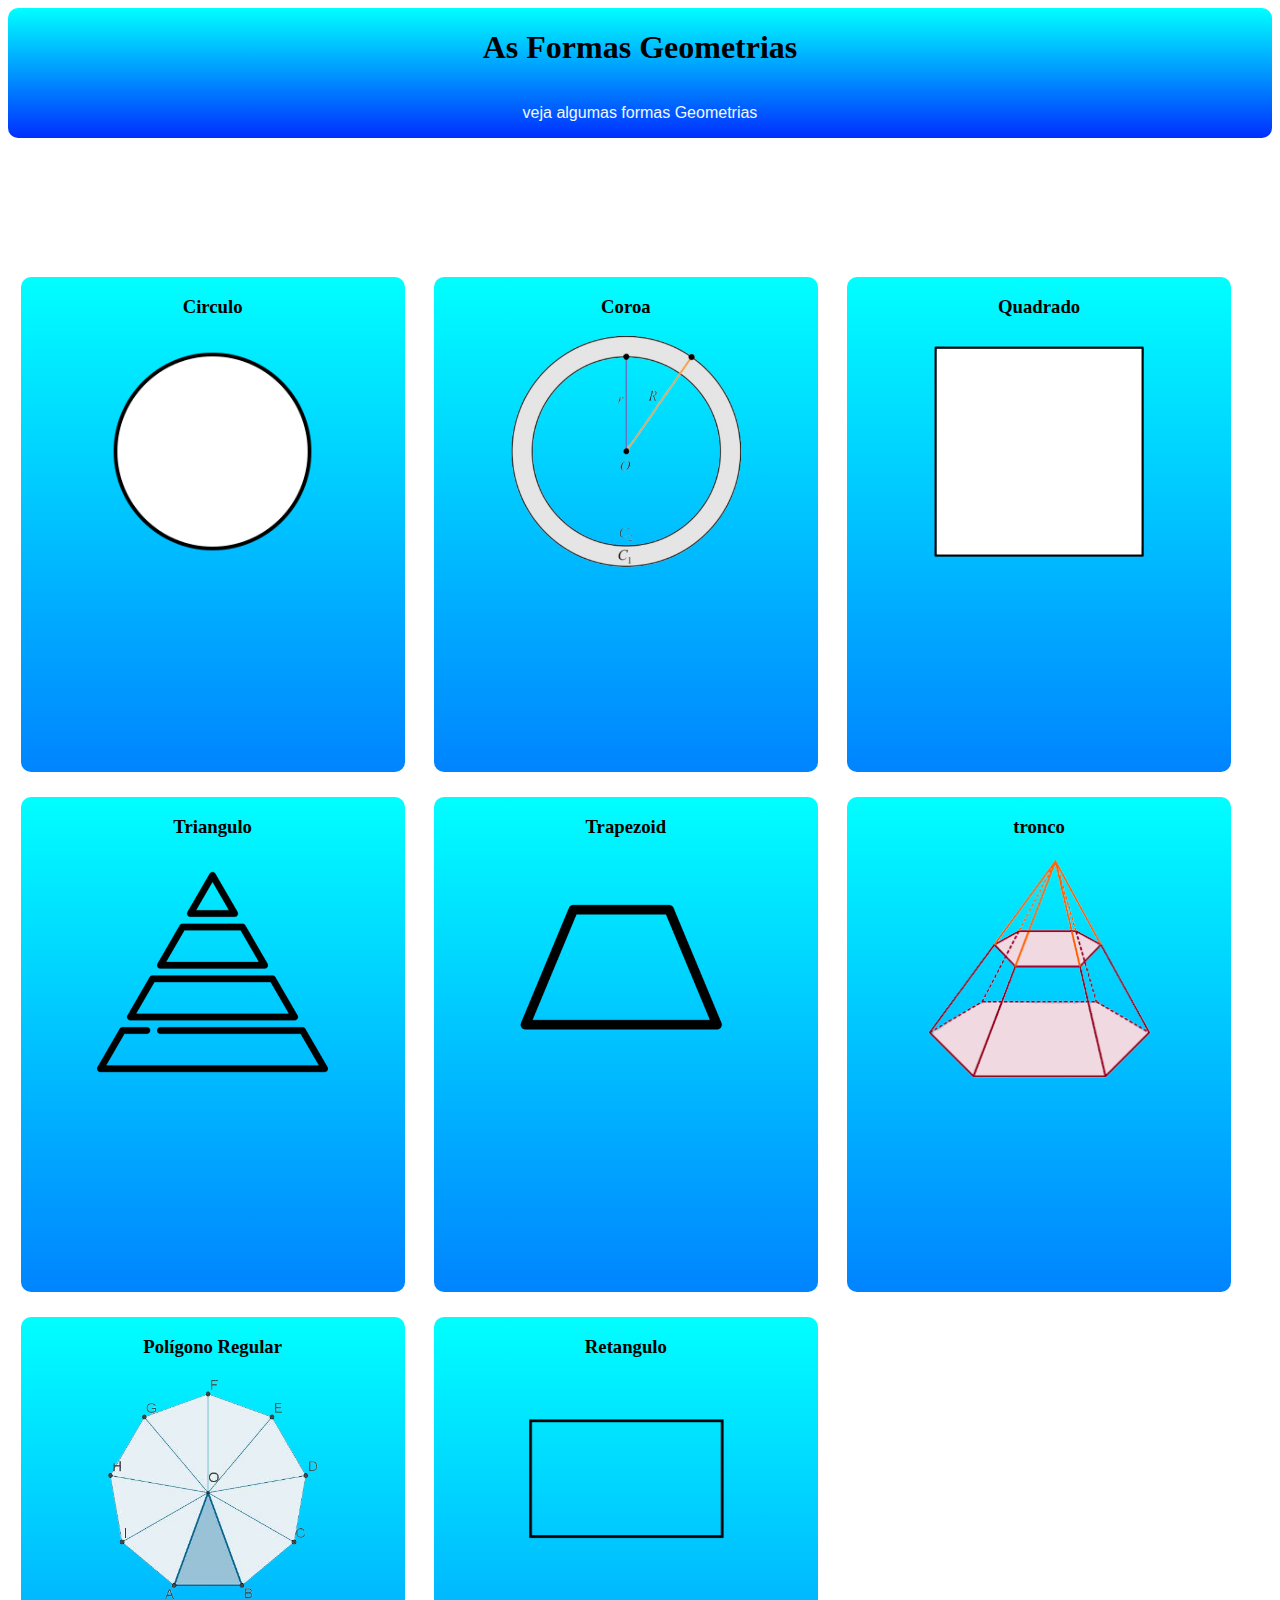
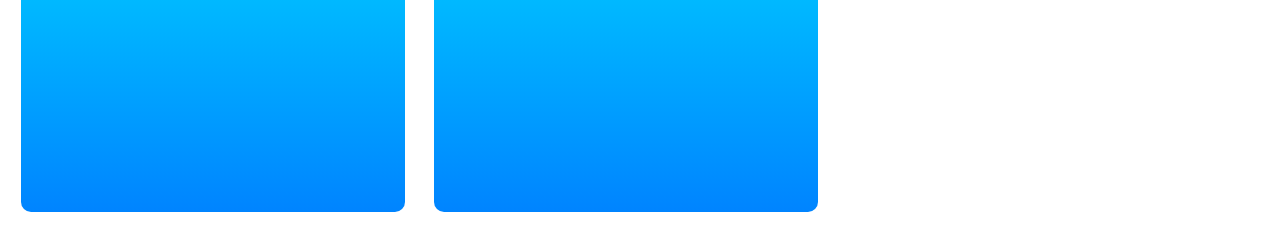
<file: aventura-geometrica/index.html>
<!DOCTYPE html>
<html lang="en">

<head>
    <meta charset="UTF-8">
    <meta name="viewport" content="width=device-width, initial-scale=1.0">
    <title>Document</title>
    <link rel="stylesheet" href="css/style.css">
    <style>
        body {
            background-image: url('imagem/Polígono\ Regular.webp');
            background-size: cover;
            background-repeat: no-repeat;
        }
    </style>
</head>

<body>
    
        <header class="nn">
            <h1>As Formas Geometrias</h1>
            <p class="mm"> veja algumas formas Geometrias</p>
        </header>
        <header class="espaco">
            <p> </p>
        </header>
        <header>
            <div class="formas">
                <h3>Circulo</h3>

                <a href="circulo.html"><img src="imagem/circulo.png" alt=""></a>
            </div>

            <div class="formas">
                <h3>Coroa </h3>
                <a href="coroa.html"><img src="imagem/coroaCirculo.png" alt=""></a>
            </div>

            <div class="formas">
                <h3>Quadrado</h3>
                <a href="quadrado.html"><img src="imagem/quadrado.png" alt=""></a>
            </div>

            <div class="formas">
                <h3>Triangulo</h3>
                <a href="triangulo.html"><img src="imagem/triangulo tranparente.png" alt=""></a>
            </div>

            <div class="formas">
                <h3>Trapezoid</h3>
                <a href="trezoide-irregular.html"><img src="imagem/trapezoid.png" alt=""></a>
            </div>

            <div class="formas">
                <h3>tronco </h3>
                <a href="tronco-piramide.html"><img src="imagem/troncodapiramide__1_-removebg-preview.png" alt=""></a>
            </div>

            <div class="formas">
                <h3>Polígono Regular</h3>
                <a href="poligono-regular-com-n-lados.html"><img src="imagem/poligono_regula2.png"
                        alt="Polígono Regular"></a>
            </div>
            <div class="formas">
                <h3>Retangulo</h3>
                <a href="retangulo.html"><img src="imagem/rectangulo-png-2.png" alt="Retangulo"></a>
            </div>
           
          
        </header>
       
        <style>
            body {
                background-image: url('https://th.bing.com/th/id/OIP.Y6qw6t9WFWsrjyR7NFKy3gHaE8?pid=ImgDet&rs=1');
                background-size: cover; /* Para ajustar a imagem ao tamanho da tela */
                background-repeat: no-repeat; /* Para evitar a repetição da imagem */
            }
        </style>
   
</body>

</html>
</file>
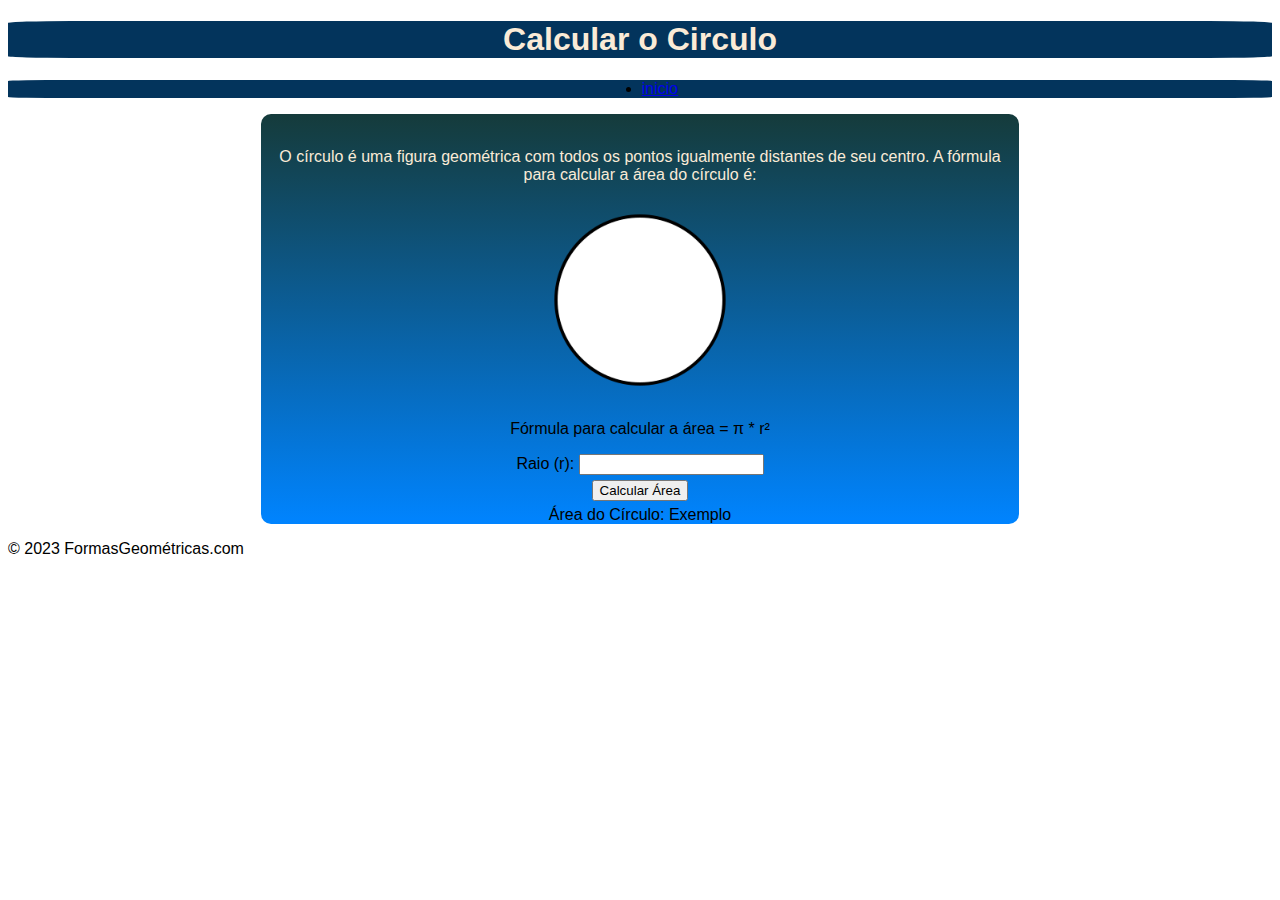
<file: aventura-geometrica/circulo.html>
<!DOCTYPE html>
<html lang="en">
<head>
    <meta charset="UTF-8">
    <meta name="viewport" content="width=device-width, initial-scale=1.0">
    <title>Formas Geometricas</title>
    <link rel="stylesheet" href="css/formas.css">
</head>
<body>
    <header>
        <h1 class="estilos">Calcular o Circulo</h1>
        <ul class="estilos">
            <li><a href="index.html">inicio</a></li>
        </ul>
    </header>
    
    <main>
        <div class="p">
        <br><p>O círculo é uma figura geométrica com todos os pontos igualmente distantes de seu centro. A fórmula para calcular a área do círculo é:</p>
        </div>
        <img src="imagem/circulo.png" alt="Círculo">
        <p>Fórmula para calcular a área = <code>&pi; * r²</code></p>
    
        <form id="calc-form">
            <div class="formar">
                <label for="raio">Raio (r):</label>
                <input type="number" id="raio" required>
            </div>
    
            <div class="formar">
                <button type="button" id="calcular-btn" onclick="calcularArea()">Calcular Área</button>
            </div>
    
            <div>
                <label for="resultado">Área do Círculo:</label>
                <span id="resultado">Exemplo</span>
            </div>
        </form>
    </main>
    
    
    <script src="javascript/js/circulo.js"></script>
    
    <footer>
        <p>&copy; 2023 FormasGeométricas.com</p>
    </footer>
    <style>
        body {
            background-image: url('https://th.bing.com/th/id/OIP.Y6qw6t9WFWsrjyR7NFKy3gHaE8?pid=ImgDet&rs=1');
            background-size: cover; /* Para ajustar a imagem ao tamanho da tela */
            background-repeat: no-repeat; /* Para evitar a repetição da imagem */
        }
    </style>
</body>
</html>
</file>
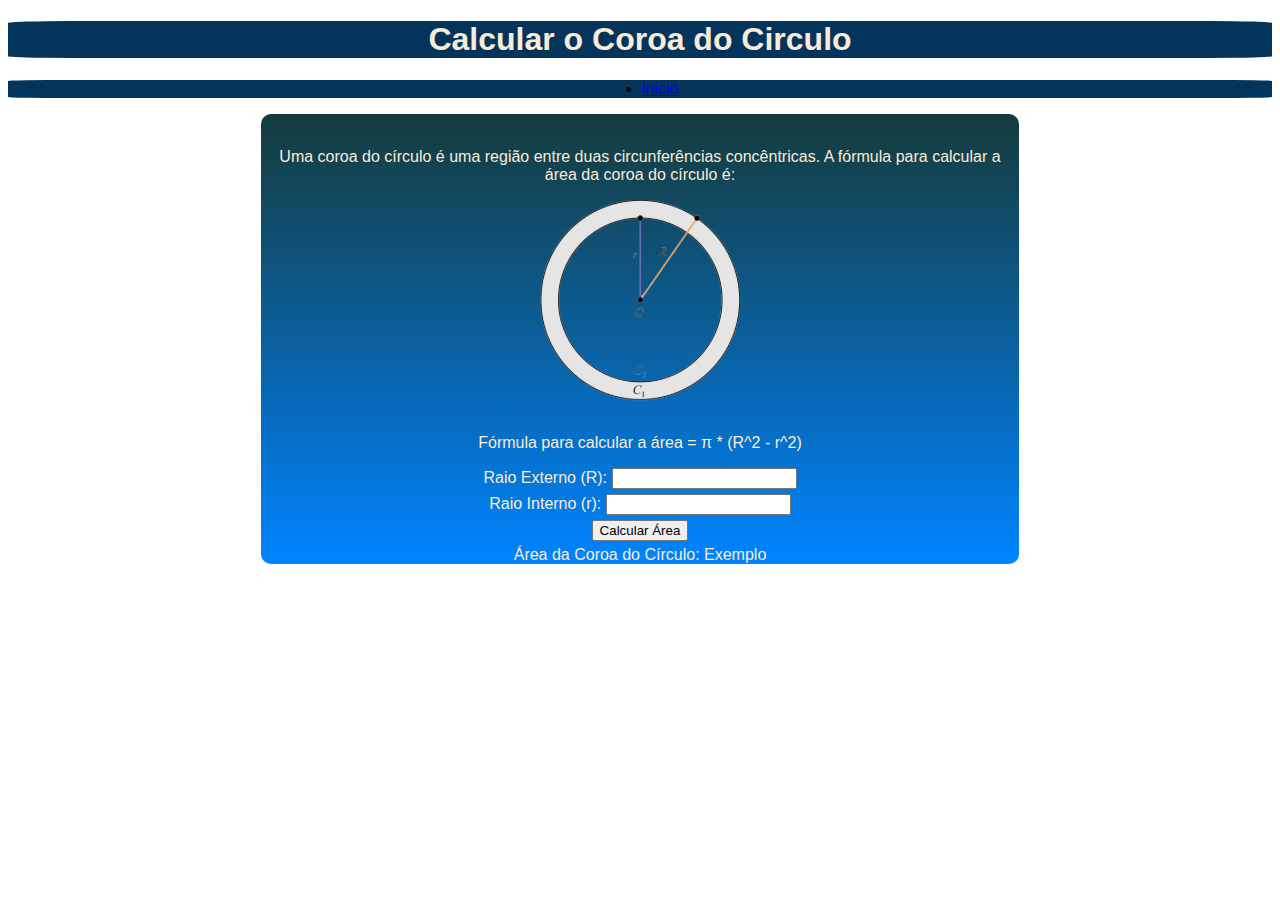
<file: aventura-geometrica/coroa.html>
<!DOCTYPE html>
<html lang="en">
<head>
    <meta charset="UTF-8">
    <meta name="viewport" content="width=device-width, initial-scale=1.0">
    <title>Document</title>
    <link rel="stylesheet" href="css/formas.css">
</head>
<body>
    
   <header>
        <h1>Calcular o Coroa do Circulo</h1>
        <ul>
            <li><a href="index.html">inicio</a></li>
        </ul>
    </header>
    <main><div class="p">
       <br> <p>Uma coroa do círculo é uma região entre duas circunferências concêntricas. A fórmula para calcular a área da coroa do círculo é:</p></div>
        <img src="imagem/coroaCirculo.png">
       <div class="l"><p>Fórmula para calcular a área = <code>&pi; * (R^2 - r^2)</code></p></div>

        <form id="l8">
            <div class="l">
                <label for="raioExterno">Raio Externo (R):</label>
                <input type="number" id="raioExterno" required>
            </div>

            <div class="l">
                <label for="raioInterno">Raio Interno (r):</label>
                <input type="number" id="raioInterno" required>
            </div>

            <div class="l">
                <button type="button" id="calcular-btn" onclick="calcularArea()">Calcular Área</button>
            </div>

            <div class="l">
                <label for="resultado">Área da Coroa do Círculo:</label>
                <span id="resultado">Exemplo</span>
            </div>
        </form>
    </main>

    <script src="javascript/js/coroa_do_circulo.js"></script>
    <style>
        body {
            background-image: url('https://th.bing.com/th/id/OIP.Y6qw6t9WFWsrjyR7NFKy3gHaE8?pid=ImgDet&rs=1');
            background-size: cover; /* Para ajustar a imagem ao tamanho da tela */
            background-repeat: no-repeat; /* Para evitar a repetição da imagem */
        }
    </style>
</body>
</html>
</file>
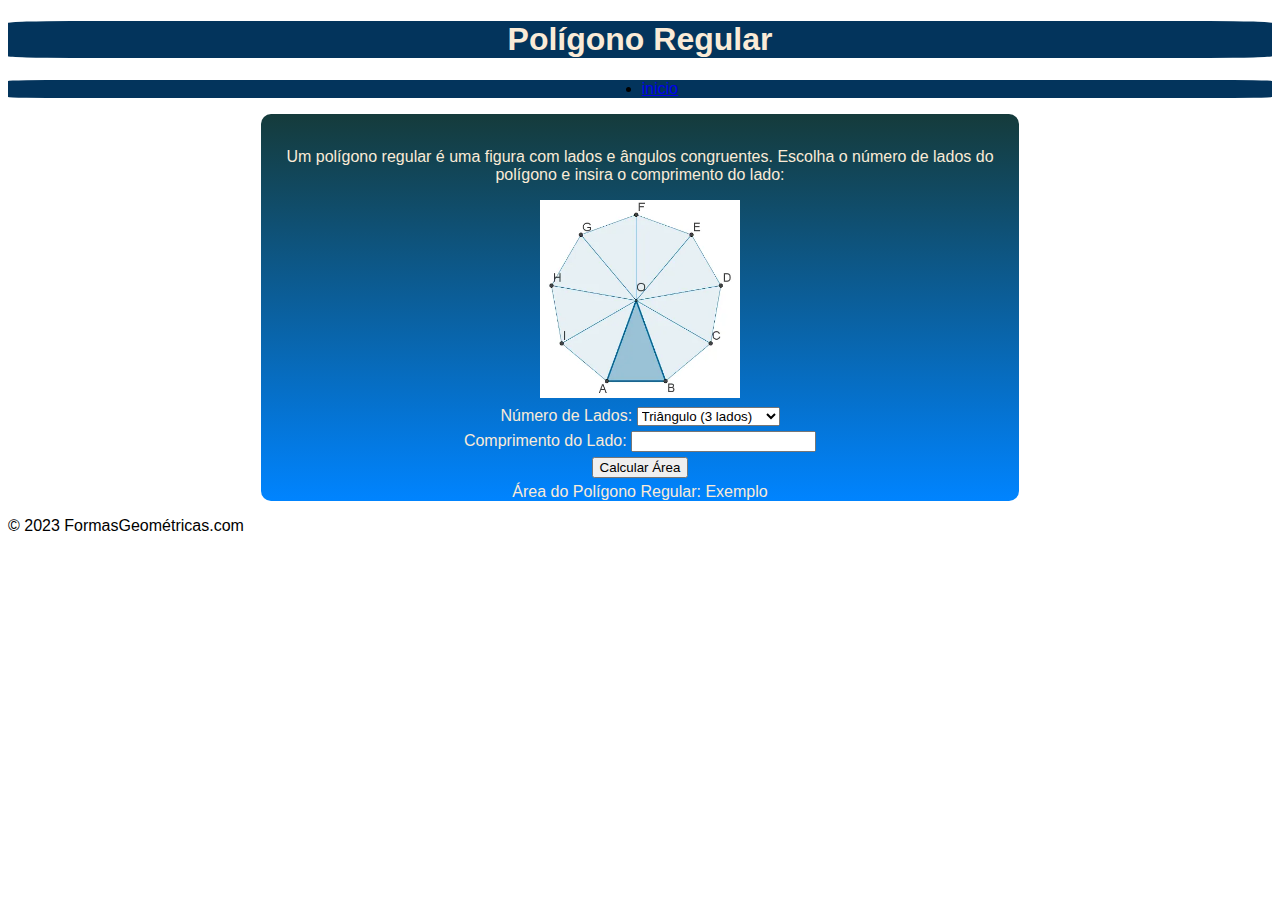
<file: aventura-geometrica/poligono-regular-com-n-lados.html>
<!DOCTYPE html>
<html lang="en">

<head>
    <meta charset="UTF-8">
    <meta name="viewport" content="width=device-width, initial-scale=1.0">
    <title>Formas Geometricas</title>
    <link rel="stylesheet" href="css/formas.css">
</head>

<body>
    <header>
        <h1>Polígono Regular</h1>
        <ul>
            <li><a href="index.html">inicio</a></li>
        </ul>
    </header>
    <main><div class="p">
        <br> <p>Um polígono regular é uma figura com lados e ângulos congruentes. Escolha o número de lados do polígono e
            insira o comprimento do lado:</p></div>
        <img src="imagem/Polígono Regular.webp" alt="Polígono Regular com N Lados">
        <form id="calc-form">
            <div class="l">
                <label for="numLados">Número de Lados:</label>
                <select id="numLados">
                    <option value="3">Triângulo (3 lados)</option>
                    <option value="4">Quadrado (4 lados)</option>
                    <option value="5">Pentágono (5 lados)</option>
                    <!-- Adicione mais opções conforme necessário -->
                </select>
            </div>

            <div class="l">
                <label for="comprimentoLado">Comprimento do Lado:</label>
                <input type="number" id="comprimentoLado" required>
            </div>

            <div class="l">
                <button type="button" id="calcular-btn" onclick="calcularArea()">Calcular Área</button>
            </div>

            <div class="l">
                <label for="resultado">Área do Polígono Regular:</label>
                <span id="resultado">Exemplo</span>
            </div>
        </form>
    </main>
    <script src="javascript/js/poligono-regular.js"></script>
    <footer>
        <p>&copy; 2023 FormasGeométricas.com</p>
    </footer>
    <style>
        body {
            background-image: url('https://th.bing.com/th/id/OIP.Y6qw6t9WFWsrjyR7NFKy3gHaE8?pid=ImgDet&rs=1');
            background-size: cover; /* Para ajustar a imagem ao tamanho da tela */
            background-repeat: no-repeat; /* Para evitar a repetição da imagem */
        }
    </style>
</body>

</html>
</file>
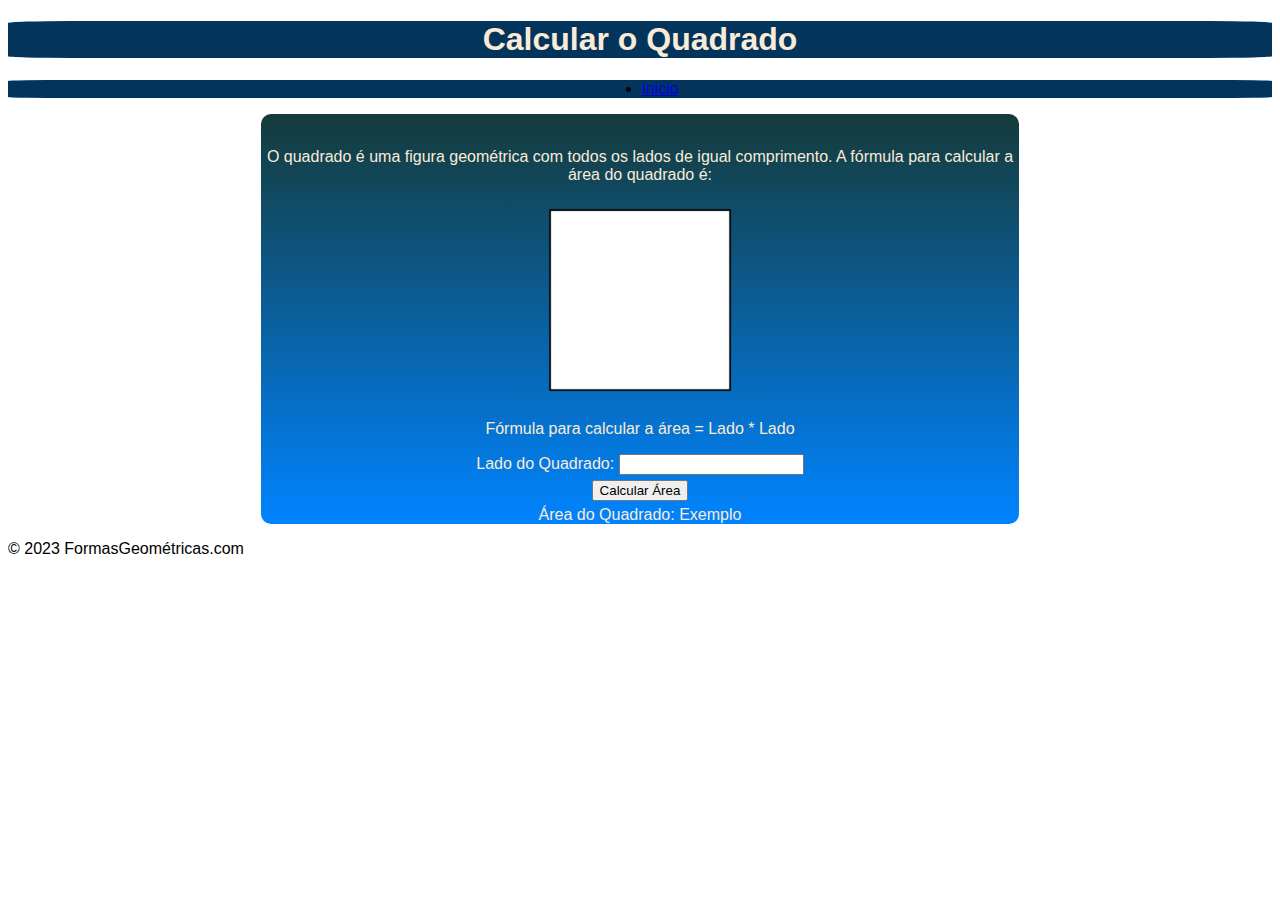
<file: aventura-geometrica/quadrado.html>
<!DOCTYPE html>
<html lang="en">
<head>
    <meta charset="UTF-8">
    <meta name="viewport" content="width=device-width, initial-scale=1.0">
    <title>Formas Geometricas</title>
    <link rel="stylesheet" href="css/formas.css">
</head>
<body>
    <header>
        <h1>Calcular o Quadrado</h1>
        <ul>
            <li><a href="index.html">inicio</a></li>
        </ul>
    </header>

    <main>
        <div class="l"> <br><p>O quadrado é uma figura geométrica com todos os lados de igual comprimento. A fórmula para calcular a área do quadrado é:</p></div>
        <img src="imagem/quadrado.png" alt="Quadrado" width="250px"> 
        
        <div class="l"><p>Fórmula para calcular a área = <code>Lado * Lado</code></p></div>
    
        <form id="calc-form">
            <div class="l">
                <label for="lado">Lado do Quadrado:</label>
                <input type="number" id="lado" required>
            </div>
    
            <div class="l">
                <button type="button" id="calcular-btn" onclick="calcularArea()">Calcular Área</button>
            </div>
    
            <div class="l">
                <label for="resultado">Área do Quadrado:</label>
                <span id="resultado">Exemplo</span>
            </div>
        </form>
    </main>
    
    <script src="quadrado.html"></script>
    
    <footer>
        <p>&copy; 2023 FormasGeométricas.com</p>
    </footer>
    <style>
        body {
            background-image: url('https://th.bing.com/th/id/OIP.Y6qw6t9WFWsrjyR7NFKy3gHaE8?pid=ImgDet&rs=1');
            background-size: cover; /* Para ajustar a imagem ao tamanho da tela */
            background-repeat: no-repeat; /* Para evitar a repetição da imagem */
        }
    </style>
</body>
</html>
</file>
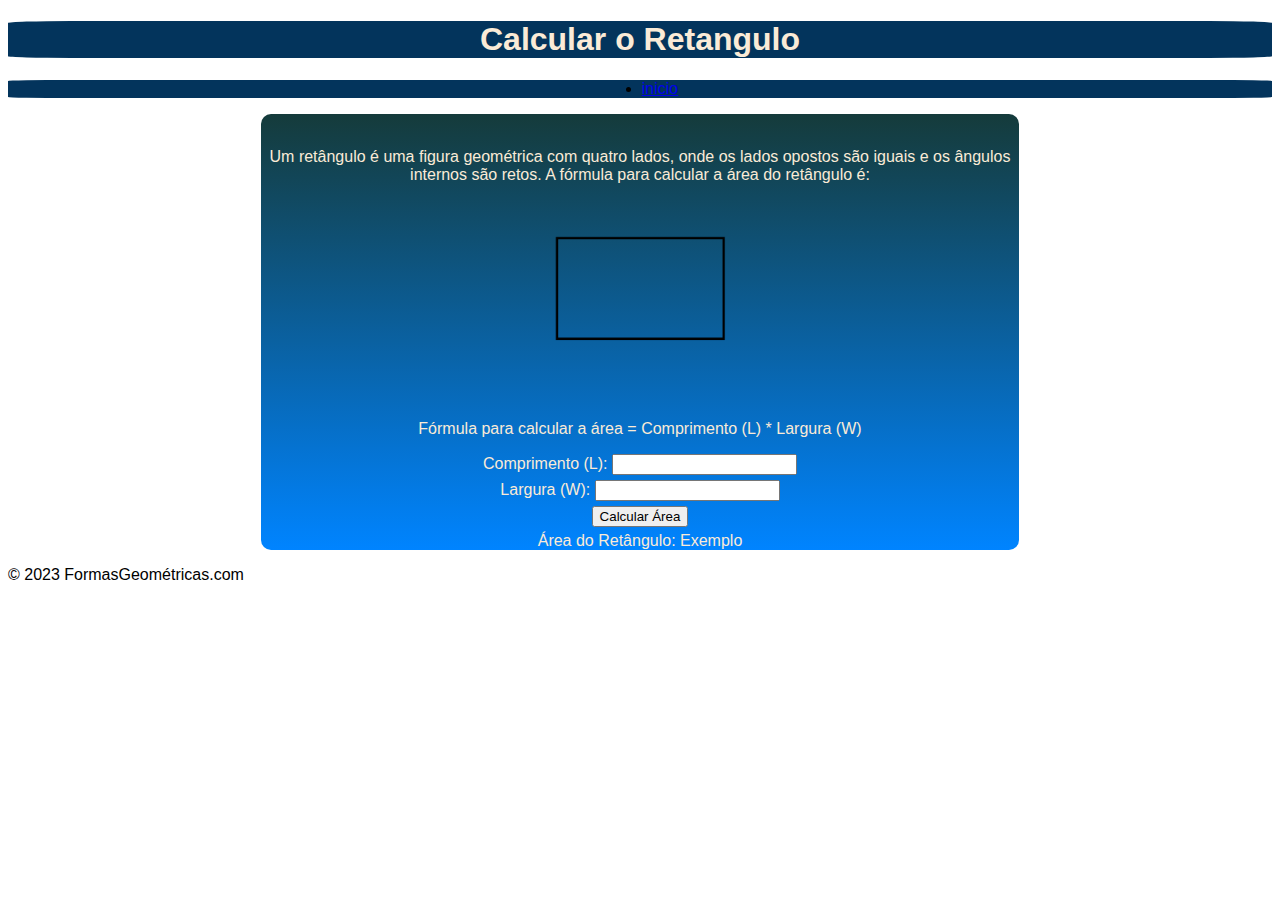
<file: aventura-geometrica/retangulo.html>
<!DOCTYPE html>
<html lang="en">
<head>
    <meta charset="UTF-8">
    <meta name="viewport" content="width=device-width, initial-scale=1.0">
    <title>Formas Geometricas</title>
    <link rel="stylesheet" href="css/formas.css">
</head>
<body>
    <header>
        <h1>Calcular o Retangulo</h1>
        <ul>
            <li><a href="index.html">inicio</a></li>
        </ul>
    </header>
    
    <main>
        <div class="l"><br><p>Um retângulo é uma figura geométrica com quatro lados, onde os lados opostos são iguais e os ângulos internos são retos. A fórmula para calcular a área do retângulo é:</p></div>
        <img src="imagem/rectangulo-png-2.png" alt="Retângulo"  width="400px">
       <div class="l"> <p>Fórmula para calcular a área = <code>Comprimento (L) * Largura (W)</code></p></div>

        <form id="calc-form">
            <div class="l">
                <label for="comprimento">Comprimento (L):</label>
                <input type="number" id="comprimento" required>
            </div>

            <div class="l">
                <label for="largura">Largura (W):</label>
                <input type="number" id="largura" required>
            </div>

            <div class="l">
                <button type="button" id="calcular-btn" onclick="calcularArea()">Calcular Área</button>
            </div>

            <div class="l">
                <label for="resultado">Área do Retângulo:</label>
                <span id="resultado">Exemplo</span>
            </div>
        </form>
    </main>

    <script src="javascript/js/retangulo.js"></script>
    <footer>
        <p>&copy; 2023 FormasGeométricas.com</p>
    </footer>
    <style>
        body {
            background-image: url('https://th.bing.com/th/id/OIP.Y6qw6t9WFWsrjyR7NFKy3gHaE8?pid=ImgDet&rs=1');
            background-size: cover; /* Para ajustar a imagem ao tamanho da tela */
            background-repeat: no-repeat; /* Para evitar a repetição da imagem */
        }
    </style>
</body>
</html>
</file>
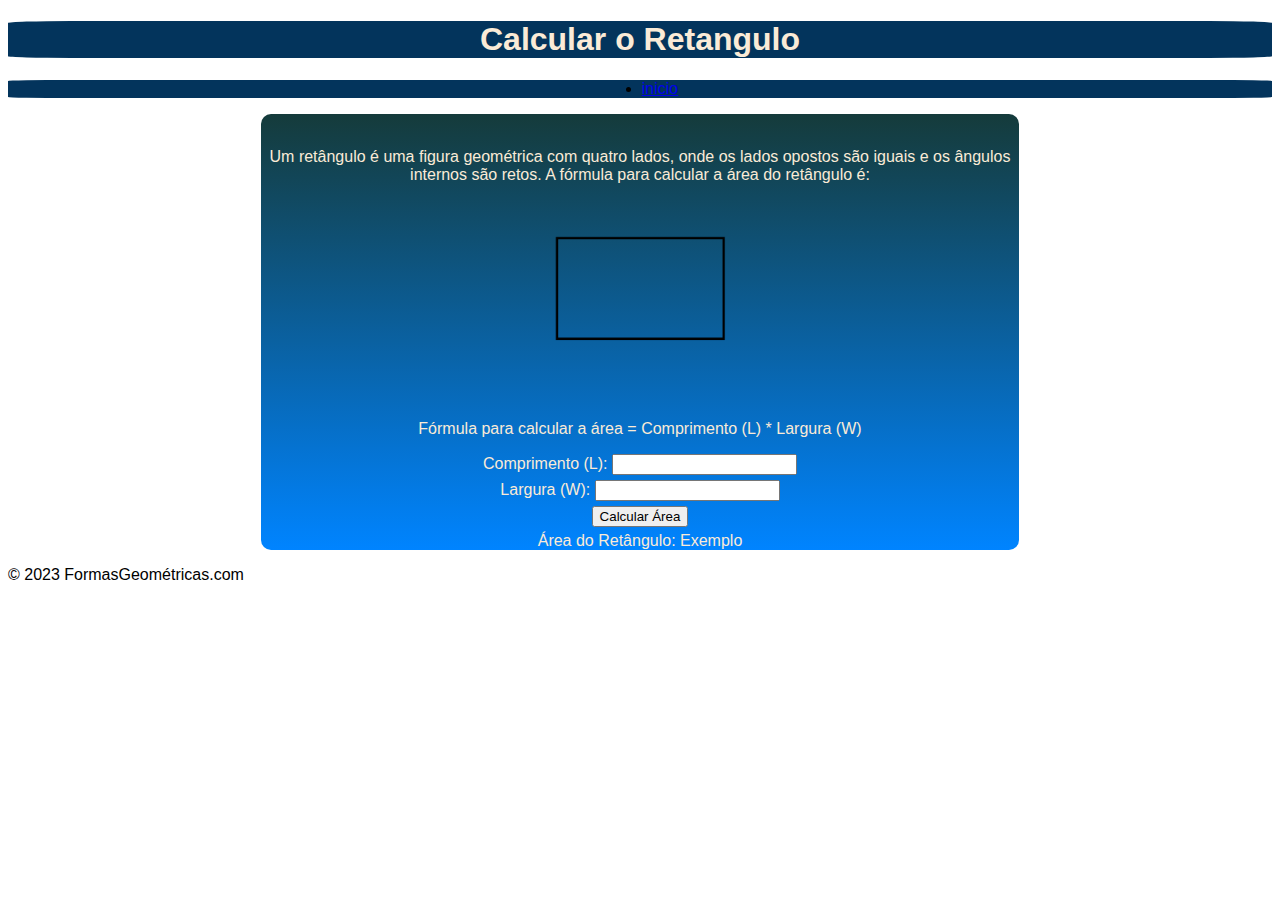
<file: aventura-geometrica/Setor Circular em um Círculo Aninhado.html>
<!DOCTYPE html>
<html lang="en">
<head>
    <meta charset="UTF-8">
    <meta name="viewport" content="width=device-width, initial-scale=1.0">
    <title>Formas Geometricas</title>
    <link rel="stylesheet" href="css/formas.css">
</head>
<body>
    <header>
        <h1>Calcular o Retangulo</h1>
        <ul>
            <li><a href="index.html">inicio</a></li>
        </ul>
    </header>
    
    <main>
        <div class="l"><br><p>Um retângulo é uma figura geométrica com quatro lados, onde os lados opostos são iguais e os ângulos internos são retos. A fórmula para calcular a área do retângulo é:</p></div>
        <img src="imagem/rectangulo-png-2.png" alt="Retângulo"  width="400px">
        <div class="l"><p>Fórmula para calcular a área = <code>Comprimento (L) * Largura (W)</code></p></div>

        <form id="calc-form">
            <div class="l">
                <label for="comprimento">Comprimento (L):</label>
                <input type="number" id="comprimento" required>
            </div>

            <div class="l">
                <label for="largura">Largura (W):</label>
                <input type="number" id="largura" required>
            </div>

            <div class="l">
                <button type="button" id="calcular-btn" onclick="calcularArea()">Calcular Área</button>
            </div>

            <div class="l">
                <label for="resultado">Área do Retângulo:</label>
                <span id="resultado">Exemplo</span>
            </div>
        </form>
    </main>

    <script src=""></script>
    <footer>
        <p>&copy; 2023 FormasGeométricas.com</p>
    </footer>
    <style>
        body {
            background-image: url('https://th.bing.com/th/id/OIP.Y6qw6t9WFWsrjyR7NFKy3gHaE8?pid=ImgDet&rs=1');
            background-size: cover; /* Para ajustar a imagem ao tamanho da tela */
            background-repeat: no-repeat; /* Para evitar a repetição da imagem */
        }
    </style>
</body>
</html>
</file>
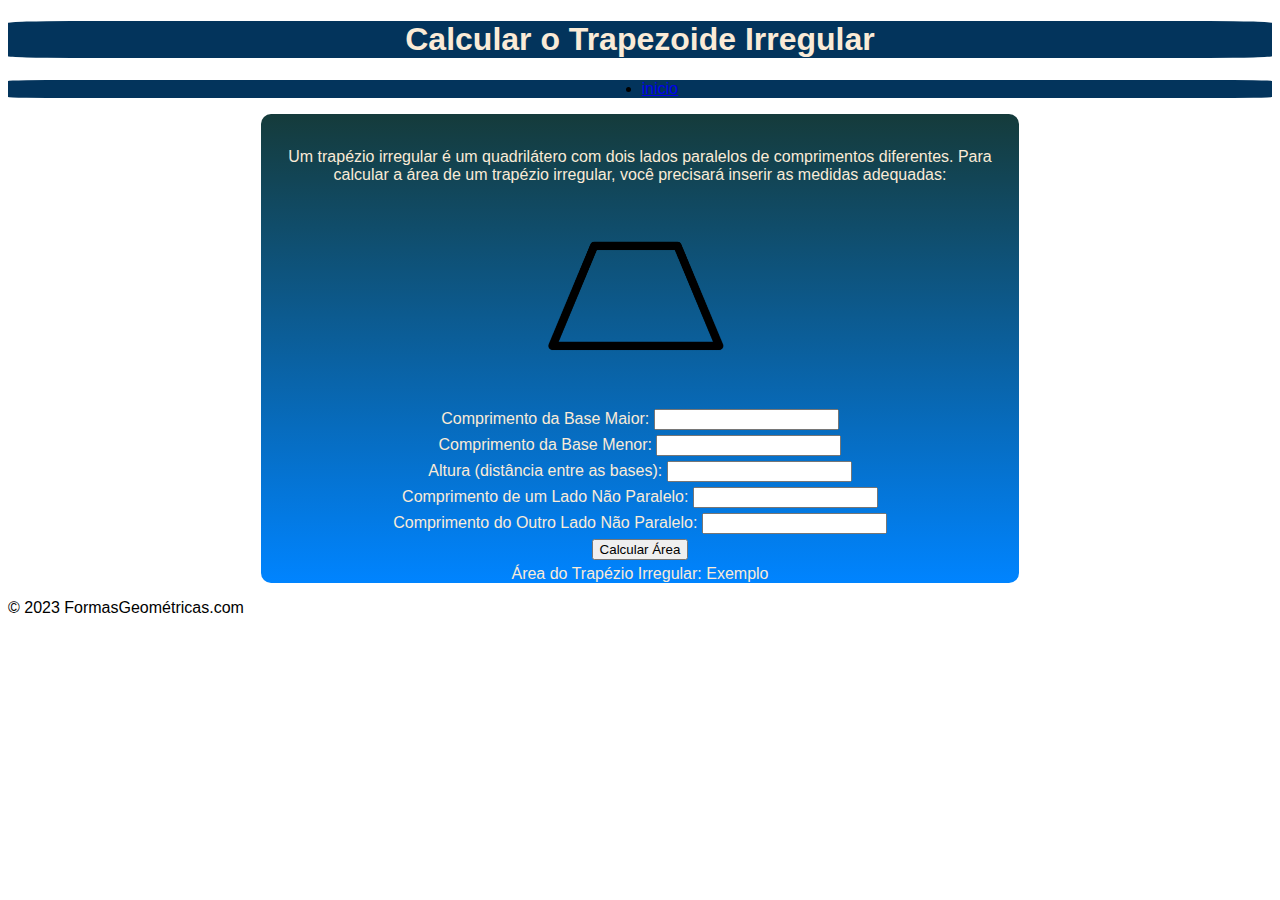
<file: aventura-geometrica/trezoide-irregular.html>
<!DOCTYPE html>
<html lang="en">
<head>
    <meta charset="UTF-8">
    <meta name="viewport" content="width=device-width, initial-scale=1.0">
    <title>Formas Geometricas</title>
    <link rel="stylesheet" href="css/formas.css">

</head>
<body>
    <header>
        <h1>Calcular o Trapezoide Irregular</h1>
        <ul>
            <li><a href="index.html">inicio</a></li>
        </ul>
    </header>
    <main>
        <div class="l"><br><p>Um trapézio irregular é um quadrilátero com dois lados paralelos de comprimentos diferentes. Para calcular a área de um trapézio irregular, você precisará inserir as medidas adequadas:</p></div>
        <img src="imagem/trapezoid.png" alt="Setor Circular " width="320px">
        <form id="calc-form">
            <div class="l">
                <label for="baseMaior">Comprimento da Base Maior:</label>
                <input type="number" id="baseMaior" required>
            </div>

            <div class="l">
                <label for="baseMenor">Comprimento da Base Menor:</label>
                <input type="number" id="baseMenor" required>
            </div>

            <div class="l">
                <label for="altura">Altura (distância entre as bases):</label>
                <input type="number" id="altura" required>
            </div>

            <div class="l">
                <label for="lado1">Comprimento de um Lado Não Paralelo:</label>
                <input type="number" id="lado1" required>
            </div>

            <div class="l">
                <label for="lado2">Comprimento do Outro Lado Não Paralelo:</label>
                <input type="number" id="lado2" required>
            </div>

            <div class="l">
                <button type="button" id="calcular-btn" onclick="calcularArea()">Calcular Área</button>
            </div>

            <div class="l">
                <label for="resultado">Área do Trapézio Irregular:</label>
                <span id="resultado">Exemplo</span>
            </div>
        </form>
    </main>
    <script src="javascript/js/trapezoide-inregular.js"></script>
    <footer>
        <p>&copy; 2023 FormasGeométricas.com</p>
    </footer>
    <style>
        body {
            background-image: url('https://th.bing.com/th/id/OIP.Y6qw6t9WFWsrjyR7NFKy3gHaE8?pid=ImgDet&rs=1');
            background-size: cover; /* Para ajustar a imagem ao tamanho da tela */
            background-repeat: no-repeat; /* Para evitar a repetição da imagem */
        }
    </style>
</body>
</html>
</file>
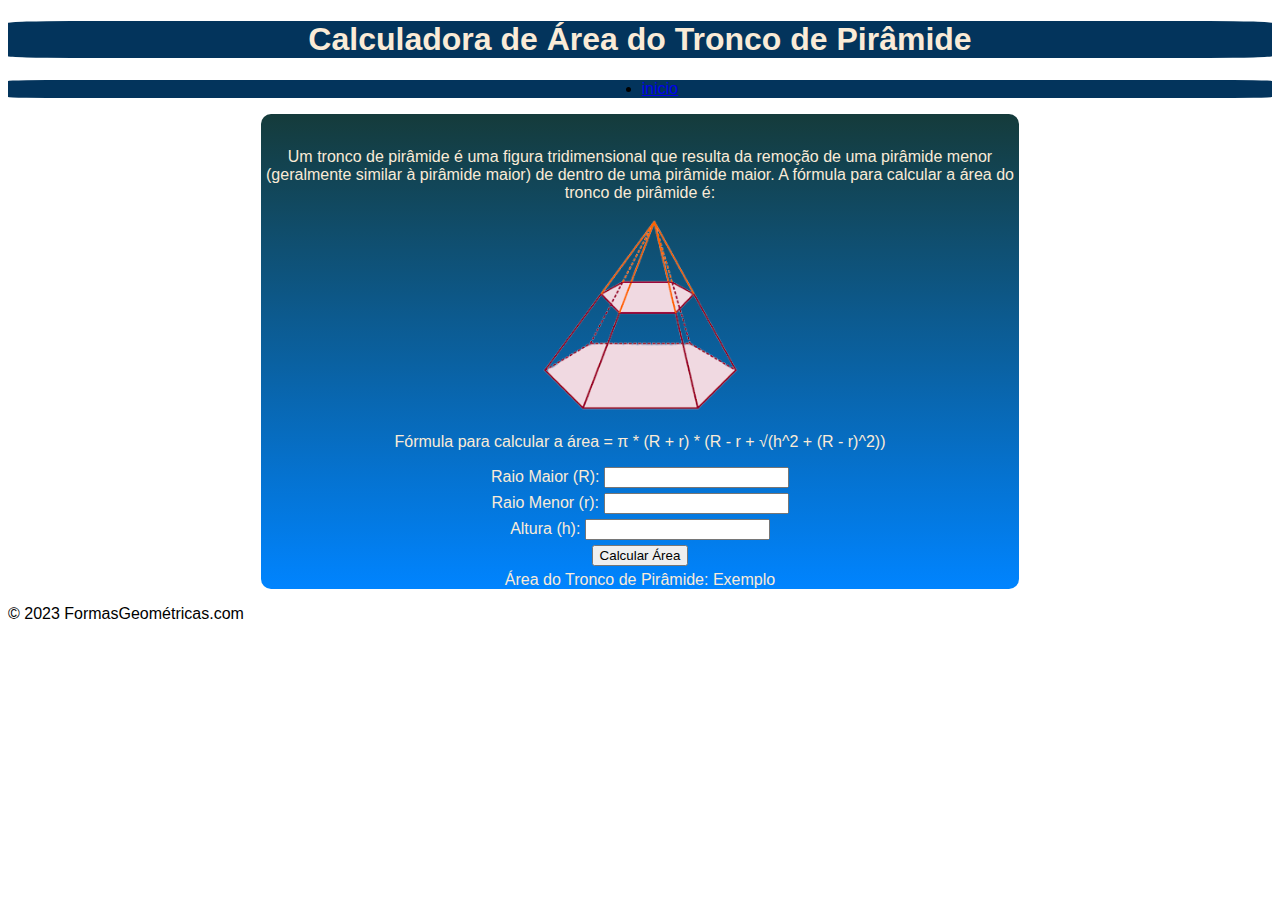
<file: aventura-geometrica/tronco-piramide.html>
<!DOCTYPE html>
<html lang="en">
<head>
    <meta charset="UTF-8">
    <meta name="viewport" content="width=device-width, initial-scale=1.0">
    <title>Formas Geometricas</title>
    <link rel="stylesheet" href="css/formas.css">
</head>
<body>
    <header>
        <h1>Calculadora de Área do Tronco de Pirâmide</h1>
        <ul>
            <li><a href="index.html">inicio</a></li>
        </ul>
    </header>

    <main>
            <div class="l"><br>
                 <p>Um tronco de pirâmide é uma figura tridimensional que resulta da remoção de uma pirâmide menor (geralmente similar à pirâmide maior) de dentro de uma pirâmide maior. A fórmula para calcular a área do tronco de pirâmide é:</p>
                        <img src="imagem/troncodapiramide__1_-removebg-preview.png" alt="Tronco Da Pirâmide">
                  <p>Fórmula para calcular a área = <code>&pi; * (R + r) * (R - r + &radic;(h^2 + (R - r)^2))</code></p>
            </div>

        <form id="calc-form">
            <div class="l">
                <label for="raioMaior">Raio Maior (R):</label>
                <input type="number" id="raioMaior" required>
            </div>

            <div class="l">
                <label for="raioMenor">Raio Menor (r):</label>
                <input type="number" id="raioMenor" required>
            </div>

            <div class="l">
                <label for="altura">Altura (h):</label>
                <input type="number" id="altura" required>
            </div>

            <div class="l">
                <button type="button" id="calcular-btn" onclick="calcularArea()">Calcular Área</button>
            </div>

            <div class="l">
                <label for="resultado">Área do Tronco de Pirâmide:</label>
                <!-- <input id="resultado" >-->
                <span id="resultado" >Exemplo</span>
            </div>
        </form>
    </main>
    <script src="javascript/js/treonco-piranmide.js"></script>
    <footer>
        <p>&copy; 2023 FormasGeométricas.com</p>
    </footer>
    <style>
        body {
            background-image: url('https://th.bing.com/th/id/OIP.Y6qw6t9WFWsrjyR7NFKy3gHaE8?pid=ImgDet&rs=1');
            background-size: cover; /* Para ajustar a imagem ao tamanho da tela */
            background-repeat: no-repeat; /* Para evitar a repetição da imagem */
        }
    </style>
</body>
</html>
</file>
<file: aventura-geometrica/css/style.css>
* p {
    font-family: Arial, Helvetica, sans-serif;
}

.nn{
    display: grid;
    justify-content: center;
    background-image:linear-gradient(to bottom ,#00ffff , rgb(0, 47, 255));
    border-radius: 10px;
}
.nn p{
    color: aliceblue;
    display: grid;
    justify-content: center;
}
.formas{
    background-image:linear-gradient(to bottom ,#00ffff , rgb(0, 132, 255));
    text-align: center;
    border-radius: 10px;
}
.formas img{
    
    text-align: center;
    width: 30vw;
    display: block;
    margin: 0 auto;
    max-width: 60%;

    height: auto
}

.formas p {
    width: 100vw;
}
main{
    background-image:linear-gradient(to bottom ,#6800c9 , rgb(0, 132, 255));
    width: 100%;
    height: 100%;
}
div{
    display: inline-block;
            margin-right: 20px;
           width: 30vw;
           height: 55vh;
           margin: 1%;

}
.espaco{
    margin: 10%;
}
</file>
<file: aventura-geometrica/css/formas.css>
* {font-family: Arial, Helvetica, sans-serif;}

h1{
    display: grid;
    justify-content: center;
    background-color: rgb(3, 52, 92);
    border-radius: 5%;
    color: antiquewhite;
}
.l {
    font-family: Arial, Helvetica, sans-serif;
} 
main{
    background-image:linear-gradient(to bottom ,#153b3b , rgb(0, 132, 255));
    text-align: center; text-align: center;
    width: 210vw;
    display: block;
    margin: 0 auto;
    max-width: 60%;
    border-radius: 10px;
    
}

.l{
   justify-content: right;
    border-radius: 5000px 5px;
    margin: 5px;
    color: antiquewhite;
    
}
.formar {
    margin-bottom: 5px;
    flex: content;
    
    
}
ul{
    display: grid;
    justify-content: center;
    background-color: rgb(3, 52, 92);
    border-radius: 5%;
}
.p{
    color: antiquewhite;
    margin: 10px;
} 
img{
    width: 200px;
    height: auto;
}
</file>
